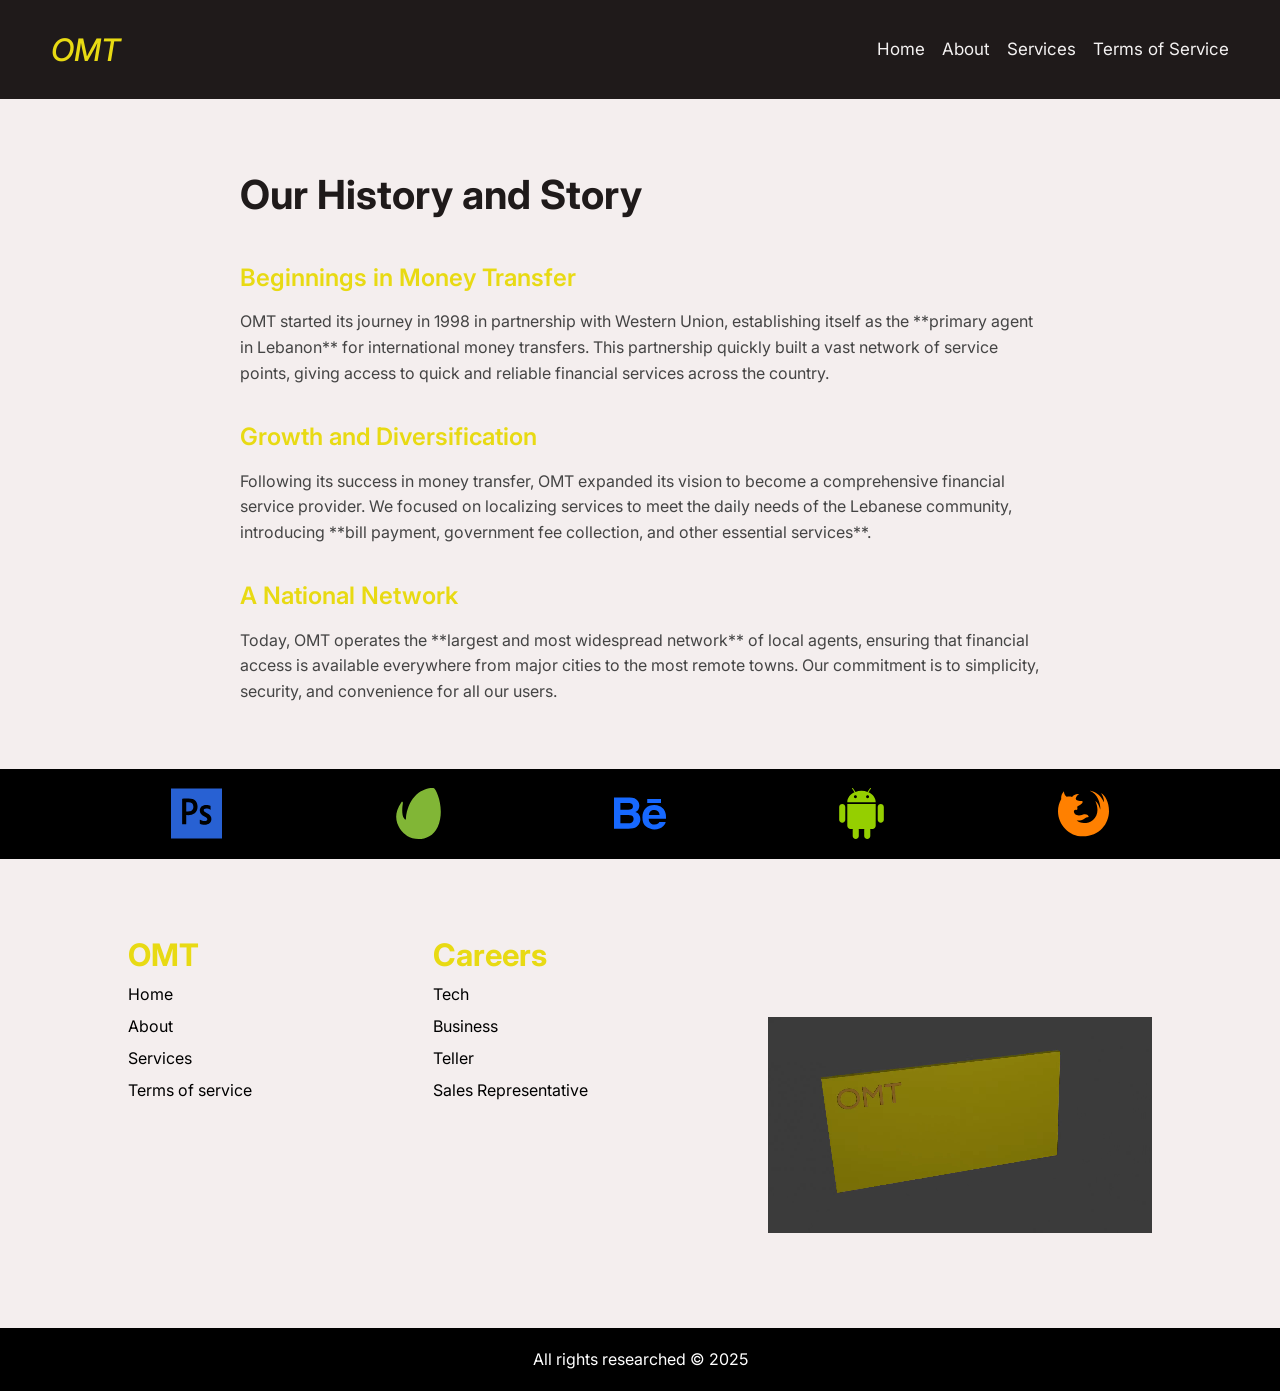
<file: Financial/about.html>
<!DOCTYPE html>
<html lang="en">
<head>
    <meta charset="UTF-8">
    <meta name="viewport" content="width=device-width, initial-scale=1.0">
    <title>About OMT</title>
    <link rel="stylesheet" href="style.css">
    <link rel="preconnect" href="https://fonts.googleapis.com">
    <link rel="preconnect" href="https://fonts.gstatic.com" crossorigin>
    <link href="https://fonts.googleapis.com/css2?family=Crimson+Text:ital,wght@0,400;0,600;0,700;1,400;1,600;1,700&family=Inter:ital,opsz,wght@0,14..32,100..900;1,14..32,100..900&display=swap" rel="stylesheet">
</head>
<body>
    <div class="header">
        <div class="header-container">
            <div class="logo">OMT</div>
            <div class="nav-bar">
                <ul class="nav-ul">
                    <li class="nav-li"><a href="index.html">Home</a></li>
                    <li class="nav-li"><a href="about.html">About</a></li>
                    <li class="nav-li"><a href="services.html">Services</a></li>
                    <li class="nav-li"><a href="terms.html">Terms of Service</a></li>
                </ul>
            </div>
        </div>
    </div>

    <main class="content-container">
        <h1>Our History and Story</h1>
        
        <h2>Beginnings in Money Transfer</h2>
        <p>OMT started its journey in 1998 in partnership with Western Union, establishing itself as the **primary agent in Lebanon** for international money transfers. This partnership quickly built a vast network of service points, giving access to quick and reliable financial services across the country.</p>

        <h2>Growth and Diversification</h2>
        <p>Following its success in money transfer, OMT expanded its vision to become a comprehensive financial service provider. We focused on localizing services to meet the daily needs of the Lebanese community, introducing **bill payment, government fee collection, and other essential services**.</p>
        
        <h2>A National Network</h2>
        <p>Today, OMT operates the **largest and most widespread network** of local agents, ensuring that financial access is available everywhere from major cities to the most remote towns. Our commitment is to simplicity, security, and convenience for all our users.</p>
    </main>

    <div class="seperator-brands">
        <img src="photoshop-color-svgrepo-com.svg" alt="">
        <img src="./envato-color-svgrepo-com.svg" alt="">
        <img src="./behance-color-svgrepo-com.svg" alt="">
        <img src="./android-color-svgrepo-com.svg" alt="">
        <img src="./firefox-color-svgrepo-com.svg" alt="">
    </div>

    <footer>
        <div class="footer">
            <div class="footer-sections">
                <div class="footer-section-1">
                    <h2>OMT</h2>
                    <ul>
                        <li><a href="index.html">Home</a></li>
                        <li><a href="about.html">About</a></li>
                        <li><a href="services.html">Services</a></li>
                        <li><a href="terms.html">Terms of service</a></li>
                    </ul>
                </div>
                <div class="footer-section-2">
                    <h2>Careers</h2>
                    <ul>
                        <li>Tech</li>
                        <li>Business</li>
                        <li>Teller</li>
                        <li>Sales Representative</li>
                    </ul>
                </div>
                <div class="footer-section-3">
                   <video autoplay loop muted playsinline>
                        <source src="omt-vid.webm" type="video/webm">
                        <source src="omt-vid.mp4" type="video/mp4">
                        Your browser does not support the video tag.
                    </video>
                </div>
            </div>
            <p class="copy-right">All rights researched &copy; 2025</p>
        </div>
    </footer>
</body>
</html>
</file>
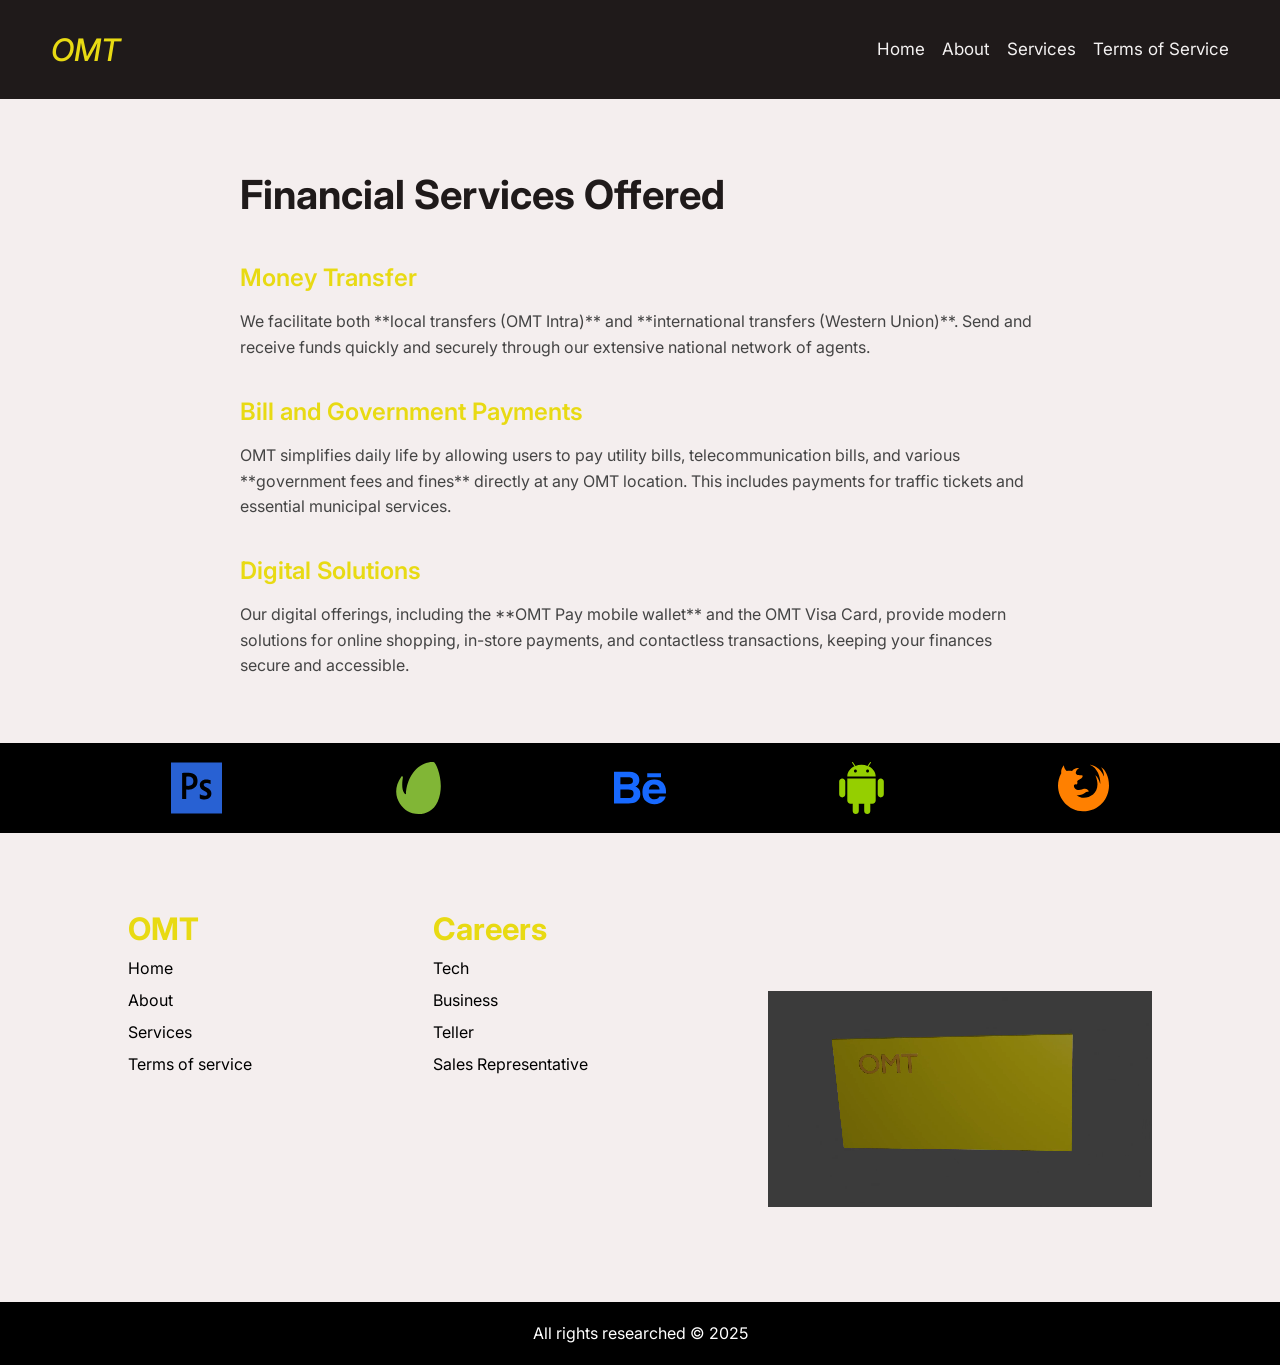
<file: Financial/services.html>
<!DOCTYPE html>
<html lang="en">
<head>
    <meta charset="UTF-8">
    <meta name="viewport" content="width=device-width, initial-scale=1.0">
    <title>OMT Services</title>
    <link rel="stylesheet" href="style.css">
    <link rel="preconnect" href="https://fonts.googleapis.com">
    <link rel="preconnect" href="https://fonts.gstatic.com" crossorigin>
    <link href="https://fonts.googleapis.com/css2?family=Crimson+Text:ital,wght@0,400;0,600;0,700;1,400;1,600;1,700&family=Inter:ital,opsz,wght@0,14..32,100..900;1,14..32,100..900&display=swap" rel="stylesheet">
</head>
<body>
    <div class="header">
        <div class="header-container">
            <div class="logo">OMT</div>
            <div class="nav-bar">
                <ul class="nav-ul">
                    <li class="nav-li"><a href="index.html">Home</a></li>
                    <li class="nav-li"><a href="about.html">About</a></li>
                    <li class="nav-li"><a href="services.html">Services</a></li>
                    <li class="nav-li"><a href="terms.html">Terms of Service</a></li>
                </ul>
            </div>
        </div>
    </div>

    <main class="content-container">
        <h1>Financial Services Offered</h1>
        
        <h2>Money Transfer</h2>
        <p>We facilitate both **local transfers (OMT Intra)** and **international transfers (Western Union)**. Send and receive funds quickly and securely through our extensive national network of agents.</p>

        <h2>Bill and Government Payments</h2>
        <p>OMT simplifies daily life by allowing users to pay utility bills, telecommunication bills, and various **government fees and fines** directly at any OMT location. This includes payments for traffic tickets and essential municipal services.</p>
        
        <h2>Digital Solutions</h2>
        <p>Our digital offerings, including the **OMT Pay mobile wallet** and the OMT Visa Card, provide modern solutions for online shopping, in-store payments, and contactless transactions, keeping your finances secure and accessible.</p>
    </main>

    <div class="seperator-brands">
        <img src="photoshop-color-svgrepo-com.svg" alt="">
        <img src="./envato-color-svgrepo-com.svg" alt="">
        <img src="./behance-color-svgrepo-com.svg" alt="">
        <img src="./android-color-svgrepo-com.svg" alt="">
        <img src="./firefox-color-svgrepo-com.svg" alt="">
    </div>

    <footer>
        <div class="footer">
            <div class="footer-sections">
                <div class="footer-section-1">
                    <h2>OMT</h2>
                    <ul>
                        <li><a href="index.html">Home</a></li>
                        <li><a href="about.html">About</a></li>
                        <li><a href="services.html">Services</a></li>
                        <li><a href="terms.html">Terms of service</a></li>
                    </ul>
                </div>
                <div class="footer-section-2">
                    <h2>Careers</h2>
                    <ul>
                        <li>Tech</li>
                        <li>Business</li>
                        <li>Teller</li>
                        <li>Sales Representative</li>
                    </ul>
                </div>
                <div class="footer-section-3">
                   <video autoplay loop muted playsinline>
                        <source src="omt-vid.webm" type="video/webm">
                        <source src="omt-vid.mp4" type="video/mp4">
                        Your browser does not support the video tag.
                    </video>
                </div>
            </div>
            <p class="copy-right">All rights researched &copy; 2025</p>
        </div>
    </footer>
</body>
</html>
</file>
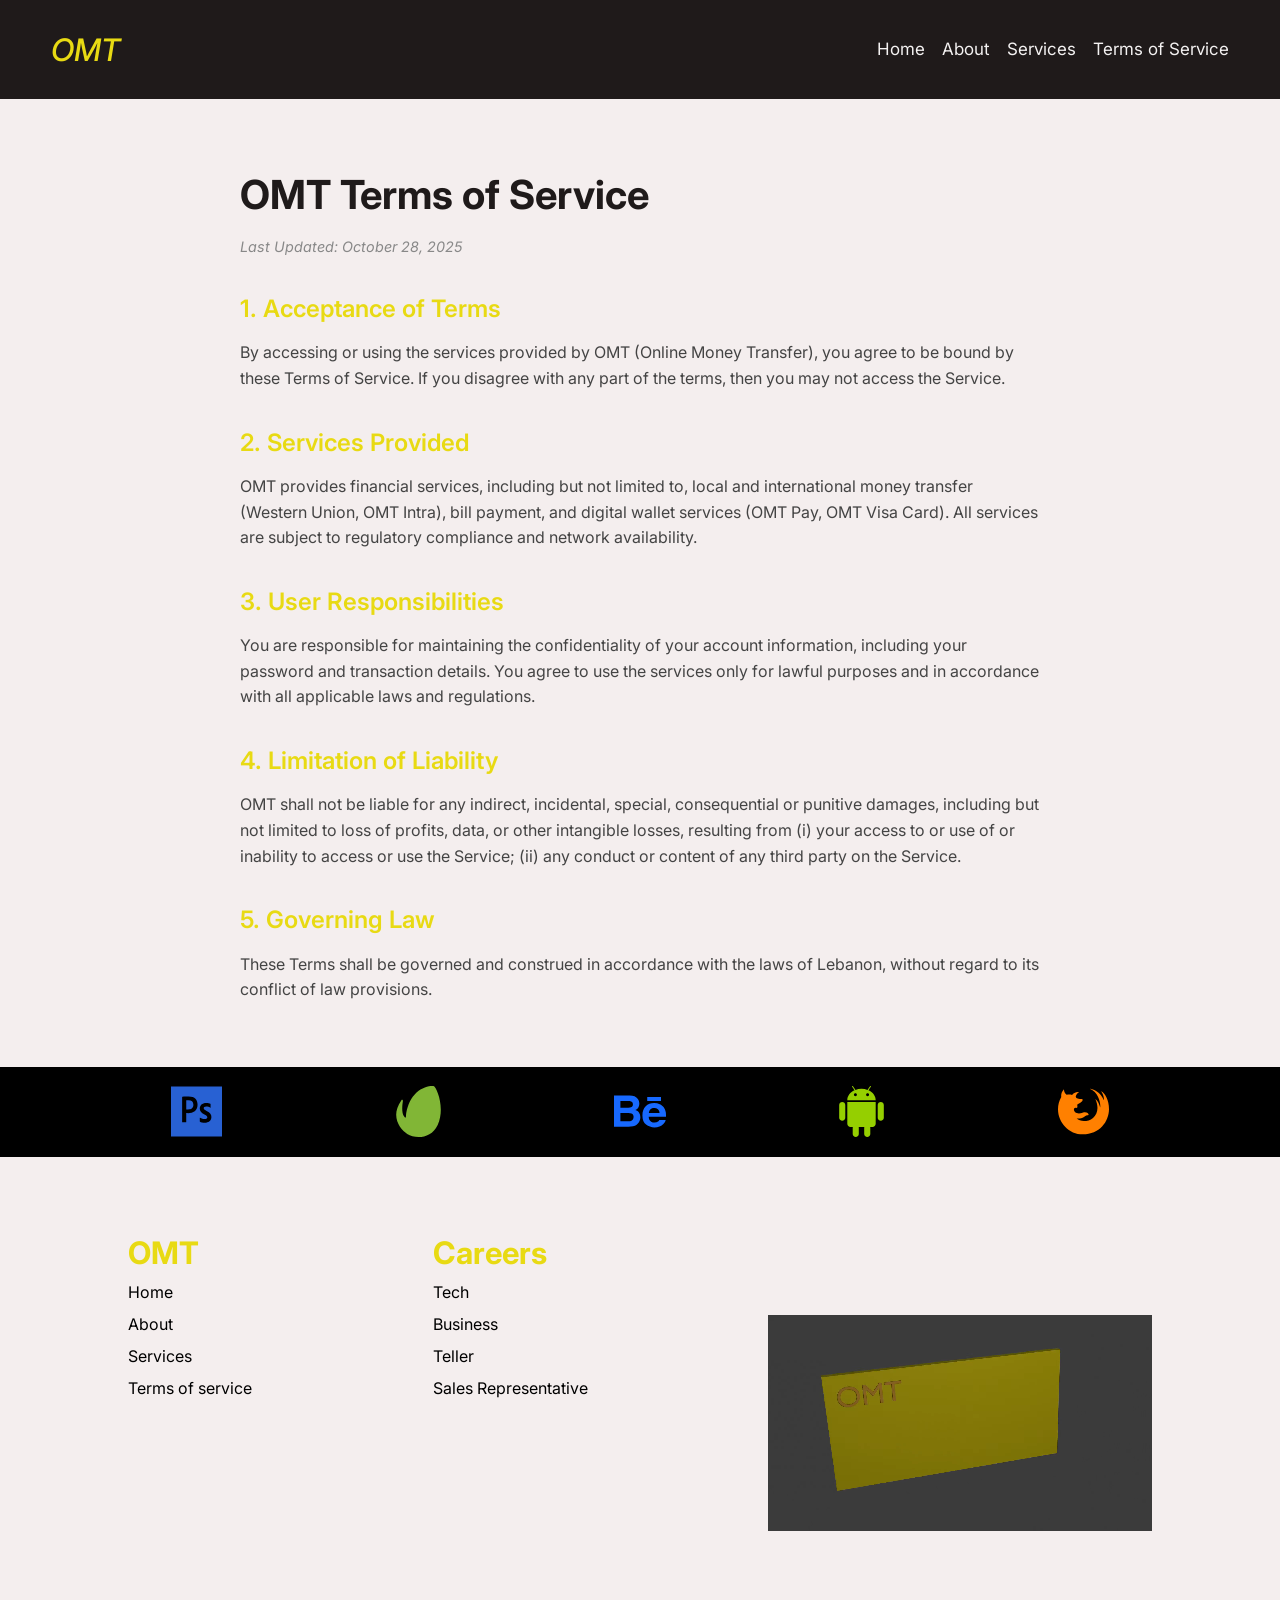
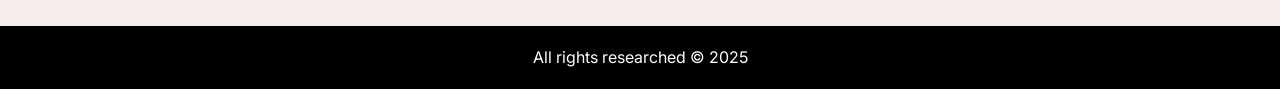
<file: Financial/terms.html>
<!DOCTYPE html>
<html lang="en">
<head>
    <meta charset="UTF-8">
    <meta name="viewport" content="width=device-width, initial-scale=1.0">
    <title>Terms of Service - OMT</title>
    <link rel="stylesheet" href="style.css">
    <link rel="preconnect" href="https://fonts.googleapis.com">
    <link rel="preconnect" href="https://fonts.gstatic.com" crossorigin>
    <link href="https://fonts.googleapis.com/css2?family=Crimson+Text:ital,wght@0,400;0,600;0,700;1,400;1,600;1,700&family=Inter:ital,opsz,wght@0,14..32,100..900;1,14..32,100..900&display=swap" rel="stylesheet">
</head>
<body>
    <div class="header">
        <div class="header-container">
            <div class="logo">OMT</div>
            <div class="nav-bar">
                <ul class="nav-ul">
                    <li class="nav-li"><a href="index.html">Home</a></li>
                    <li class="nav-li"><a href="about.html">About</a></li>
                    <li class="nav-li"><a href="services.html">Services</a></li>
                    <li class="nav-li"><a href="terms.html">Terms of Service</a></li>
                </ul>
            </div>
        </div>
    </div>

    <main class="terms-container">
        <h1>OMT Terms of Service</h1>
        <p class="last-updated">Last Updated: October 28, 2025</p>

        <h2>1. Acceptance of Terms</h2>
        <p>By accessing or using the services provided by OMT (Online Money Transfer), you agree to be bound by these Terms of Service. If you disagree with any part of the terms, then you may not access the Service.</p>

        <h2>2. Services Provided</h2>
        <p>OMT provides financial services, including but not limited to, local and international money transfer (Western Union, OMT Intra), bill payment, and digital wallet services (OMT Pay, OMT Visa Card). All services are subject to regulatory compliance and network availability.</p>

        <h2>3. User Responsibilities</h2>
        <p>You are responsible for maintaining the confidentiality of your account information, including your password and transaction details. You agree to use the services only for lawful purposes and in accordance with all applicable laws and regulations.</p>

        <h2>4. Limitation of Liability</h2>
        <p>OMT shall not be liable for any indirect, incidental, special, consequential or punitive damages, including but not limited to loss of profits, data, or other intangible losses, resulting from (i) your access to or use of or inability to access or use the Service; (ii) any conduct or content of any third party on the Service.</p>
        
        <h2>5. Governing Law</h2>
        <p>These Terms shall be governed and construed in accordance with the laws of Lebanon, without regard to its conflict of law provisions.</p>
    </main>

    <div class="seperator-brands">
        <img src="photoshop-color-svgrepo-com.svg" alt="">
        <img src="./envato-color-svgrepo-com.svg" alt="">
        <img src="./behance-color-svgrepo-com.svg" alt="">
        <img src="./android-color-svgrepo-com.svg" alt="">
        <img src="./firefox-color-svgrepo-com.svg" alt="">
    </div>

    <footer>
        <div class="footer">
            <div class="footer-sections">
                <div class="footer-section-1">
                    <h2>OMT</h2>
                    <ul>
                        <li><a href="index.html">Home</a></li>
                        <li><a href="about.html">About</a></li>
                        <li><a href="services.html">Services</a></li>
                        <li><a href="terms.html">Terms of service</a></li>
                    </ul>
                </div>
                <div class="footer-section-2">
                    <h2>Careers</h2>
                    <ul>
                        <li>Tech</li>
                        <li>Business</li>
                        <li>Teller</li>
                        <li>Sales Representative</li>
                    </ul>
                </div>
                <div class="footer-section-3">
                   <video autoplay loop muted playsinline>
                        <source src="omt-vid.webm" type="video/webm">
                        <source src="omt-vid.mp4" type="video/mp4">
                        Your browser does not support the video tag.
                    </video>
                </div>
            </div>
            <p class="copy-right">All rights researched &copy; 2025</p>
        </div>
    </footer>
</body>
</html>
</file>
<file: Financial/style.css>
/* http://meyerweb.com/eric/tools/css/reset/ 
   v2.0 | 20110126
   License: none (public domain)
*/

html, body, div, span, applet, object, iframe,
h1, h2, h3, h4, h5, h6, p, blockquote, pre,
a, abbr, acronym, address, big, cite, code,
del, dfn, em, img, ins, kbd, q, s, samp,
small, strike, strong, sub, sup, tt, var,
b, u, i, center,
dl, dt, dd, ol, ul, li,
fieldset, form, label, legend,
table, caption, tbody, tfoot, thead, tr, th, td,
article, aside, canvas, details, embed, 
figure, figcaption, footer, header, hgroup, 
menu, nav, output, ruby, section, summary,
time, mark, audio, video {
	margin: 0;
	padding: 0;
	border: 0;
	font-size: 100%;
	font: inherit;
	vertical-align: baseline;
}
/* HTML5 display-role reset for older browsers */
article, aside, details, figcaption, figure, 
footer, header, hgroup, menu, nav, section {
	display: block;
}
body {
	line-height: 1;
}
ol, ul {
	list-style: none;
}
blockquote, q {
	quotes: none;
}
blockquote:before, blockquote:after,
q:before, q:after {
	content: '';
	content: none;
}
table {
	border-collapse: collapse;
	border-spacing: 0;
}


body{
	font-family: "Inter", sans-serif;
  	font-optical-sizing: auto;
 	font-weight: "regular";
  	font-style: normal;
	/* For WebKit (Safari, Chrome) - Uses grayscale antialiasing, making text look thinner/sharper. */
    -webkit-font-smoothing: antialiased; 
    
    /* For Firefox (Gecko) - Provides a similar effect to grayscale antialiasing. */
    -moz-osx-font-smoothing: grayscale; 
    
    /* OPTIONAL: Encourages the browser to prioritize legibility over speed, often helping with kerning and ligatures. */
    text-rendering: optimizeLegibility;
	background-color:rgb(244, 238, 238);
}
/* header */
.header-container{
	height: 11dvh;
	width: 100%;
	display: flex;
	align-items: center;
	justify-content: space-between;
	padding-inline: 4%;
	box-sizing: border-box;
	color:rgb(244, 242, 242);
	background-color: #1F1A1A;
	font-size:  1.0625rem;
	
}

.logo{
	color:#E8DA13;
	font-size: 1.9375rem;
	font-weight: 500;
	font-style: italic;
}
.nav-ul{
	display: flex;
	gap:1.0625rem;
	list-style: none;
}
.nav-li a{
	text-decoration: none;
	color: inherit;
	background-color: transparent;
	display: block;
}

/* hero */

.hero-container{
	background-color:rgb(244, 238, 238);
	width: 100%;
	display: flex;
	flex-wrap: nowrap;
	height: 30dvh;
	padding: 1.3rem;
    box-sizing: border-box;
}
.hero-container h2 {
    flex: 1 1 0; 
    font-size: 31px;
    padding: 2.3rem;
    min-width: 0; 
    height: 100%;
}
.hero-container img {
    flex: 0 0 auto; 
    max-width: 48%; 
    min-width: 0; 
    width: 100%; 
    height: 100%;
    aspect-ratio: 16 / 9;
    object-fit: cover;
}

@media ( max-width:500px){
	.header-container .nav-ul{
		display: none;
	}
	.hero-container h2{
		font-size: 1rem;
		height: auto;
	}
}

/* brand */

.brand-container{
	display: flex;
	flex-direction: column;
	margin-block-end: 1.8125rem;
	align-items: center;
	font-weight: 700;
	background-color:rgb(244, 238, 238);
}
.brand-header{
	text-align: center;
	margin-block: 1.8125rem;
	font-size: 31px;
}
/* Style the <model-viewer> element */
model-viewer {
    /* Use a responsive width up to a fixed maximum size */
    width: 80%; /* Takes up 80% of the brand-container width */
    max-width: 600px; /* But never gets wider than 600px */
    
    /* Keep a fixed height (adjust as needed) */
    height: 400px; 
    
    /* Keep the touch-action fix for touch devices */
    touch-action: pan-y !important; 
    
    /* Add some margin to separate it from the header */
    margin-top: 1rem;
}
.brand-container-children{
	display: flex;
	justify-content: space-evenly;
	background-color: black;
	color:white;
	align-items: center;
	color:#E8DA13;
	font-weight: 700;
	max-width: 80%;
	font-size: 1.1875rem;
}
.brand-container-first-header{
	padding: 1rem 0 0px 1.3rem;
	box-sizing: border-box;
}
.brand-container-second-header{
	padding: 1rem 0.9rem 0px 0px;
	box-sizing: border-box;
}

/* placeholder */
.placeholder{
	display: flex;
	width: 100%;
	
}
.placeholder-header{
	width: 50%;
	text-align: center;
}
.placeholder-header h2{
	padding-block: 2rem;
	font-weight: 700;
	font-size: 31px;
}

.placeholder-header p{
	padding-inline: 2.3rem;

}
.placeholder-image{
	width: 50%;
}
.placeholder-image img{
	width: 100%;
	aspect-ratio: 16 / 9;
	display: block;
}

.seperator-brands{
	display: flex;	
	background-color: black;
	height: 10dvh;
	justify-content: space-evenly;
	align-items: center;
}
.seperator-brands img{
	width: 4%;
}


/* NEW FAQ STYLES */
/* ============================================== */
.faq-container {
    max-width: 800px;
    margin: 3rem auto;
    padding: 0 1rem;
    background-color: #ffffff;
    border-radius: 8px;
    box-shadow: 0 2px 10px rgba(0, 0, 0, 0.1);
}

.faq-header {
    text-align: center;
    font-size: 2.5rem;
    font-weight: 700;
    color: #1F1A1A;
    padding: 1.5rem 0;
    border-bottom: 2px solid #E8DA13;
}

.faq-item {
    border-bottom: 1px solid #eee;
}

.faq-question {
    width: 100%;
    display: flex;
    justify-content: space-between;
    align-items: center;
    padding: 1.25rem 1rem;
    font-size: 1.125rem;
    font-weight: 600;
    text-align: left;
    background: none;
    border: none;
    cursor: pointer;
    color: #1F1A1A;
    transition: background-color 0.2s;
}

.faq-question:hover {
    background-color: #f7f7f7;
}

.faq-icon {
    font-size: 0.8rem;
    color: #E8DA13;
    margin-left: 1rem;
    transition: transform 0.3s;
}

.faq-answer {
    padding: 0 1rem 1.25rem 1rem;
    font-size: 1rem;
    color: #555;
    line-height: 1.6;
}

/* footer */

.footer h2{
	color:#E8DA13;
	font-weight: 700;
	font-size: 31px;
	margin: 1rem 0;
}
.footer-sections{
	display: flex;
	justify-content: space-between;
	padding: 5% 0 0 0;
	width: 80%;
	margin-inline: auto;
	height: 45dvh;
	
}
.footer-sections ul{
	display: flex;
	flex-direction: column;
	row-gap: 1rem;
}
.footer-section-3{
	width: clamp(200px ,30dvw, 500px);
	display: flex;
	justify-content: center;
	align-content: start;
}
.footer-section-3 video{
	width: 100%;
}

.footer a {
	text-decoration: none;
	color: inherit;
}
.copy-right{
	display: flex;
	align-items: center;
	justify-content: center;
	background-color: black;
	color: white;
	height: 7dvh;
}

@media( max-width : 624px){
	.hero-container h2{
		font-size: clamp(0.8rem , 4vw , 1.1rem); 
		height: auto;
	}
	.brand-container-children .brand-container-first-header{
		font-size: clamp(0.8rem , 4vw , 1.1rem); 
		padding: 1rem 0 0 0.6rem;
	}
	.brand-container-children .brand-container-second-header{
		font-size: clamp(0.8rem , 4vw , 1.1rem); 
		padding: 0 0 1rem 0.6rem;
	}
	.placeholder-header h2{
		font-size: clamp(0.8rem , 4vw , 1.1rem); 
	}
	p{
		font-size: clamp(0.6rem , 3vw , 1rem);
	}
	.placeholder{
		flex-direction: column;
		justify-content: center;
		align-items: center;
		width: 100%;
		box-sizing: border-box;
		
	}
	.placeholder-header{
		justify-content: center;
		box-sizing: border-box;
		
	}
	.placeholder-header p{
		width: 30ch;
		box-sizing: border-box;
		margin-bottom: 1rem;
		padding-inline: 0;
		margin-inline:0;
	}
	.placeholder-image{
	 width: 100%;
	}
	.brand-container-children{
		flex-direction: column;
	}
    .footer h2 {
        font-size: clamp(0.8rem, 4vw, 1.1rem);
		text-align: center;
    }

    .footer-sections ul li {
        font-size: clamp(0.6rem, 3vw, 1rem);
    }
    
	.footer-sections ul{
	align-items: center;
	}
    .footer-sections {
        flex-direction: column;
        height: auto;
        padding-top: 10%;
        gap: 2rem;
		width: 100%;
	
	}
    .footer-section-3 {
        width: 100%;
    }
}


/* terms and services page  */


/* Terms of Service Page Styles - ADD THESE TO style.css */
.terms-container {
    max-width: 800px;
    margin: 4rem auto;
    padding: 0 1rem;
    line-height: 1.6;
    /* Ensuring background color matches body for visibility */
    background-color: rgb(244, 238, 238); 
}

.terms-container h1 {
    font-size: 2.5rem;
    font-weight: 700;
    margin-bottom: 0.5rem;
    color: #1F1A1A;
}

.terms-container h2 {
    font-size: 1.5rem;
    font-weight: 600;
    margin-top: 2rem;
    margin-bottom: 0.75rem;
    color: #E8DA13;
}

.terms-container p {
    font-size: 1rem;
    color: #444;
}

.terms-container .last-updated {
    font-size: 0.9rem;
    color: #888;
    margin-bottom: 2rem;
    font-style: italic;
}

/* Add mobile responsiveness for the Terms page content */
@media( max-width : 624px){
    .terms-container h1 {
        font-size: 2rem;
        text-align: center;
    }
    .terms-container h2 {
        font-size: 1.25rem;
    }
    .terms-container p {
        /* Reuse the general mobile p font size */
        font-size: clamp(0.6rem , 3vw , 1rem); 
    }
    .terms-container {
        /* Reduce top margin and full width for mobile */
        margin: 2rem auto;
        padding: 0 5%;
    }
}

/* General Content Page Styles (Used by About and Services) */
.content-container {
    max-width: 800px;
    margin: 4rem auto;
    padding: 0 1rem;
    line-height: 1.6;
    background-color: rgb(244, 238, 238); 
}

.content-container h1 {
    font-size: 2.5rem;
    font-weight: 700;
    margin-bottom: 0.5rem;
    color: #1F1A1A;
}

.content-container h2 {
    font-size: 1.5rem;
    font-weight: 600;
    margin-top: 2rem;
    margin-bottom: 0.75rem;
    color: #E8DA13;
}

.content-container p {
    font-size: 1rem;
    color: #444;
    margin-bottom: 1rem;
}

/* Mobile responsiveness for the content container */
@media( max-width : 624px){
    .content-container h1 {
        font-size: 2rem;
        text-align: center;
    }
    .content-container h2 {
        font-size: 1.25rem;
    }
    .content-container p {
        /* Reuse the general mobile p font size */
        font-size: clamp(0.6rem , 3vw , 1rem); 
    }
    .content-container {
        /* Reduce top margin and full width for mobile */
        margin: 2rem auto;
        padding: 0 5%;
    }
}
</file>
